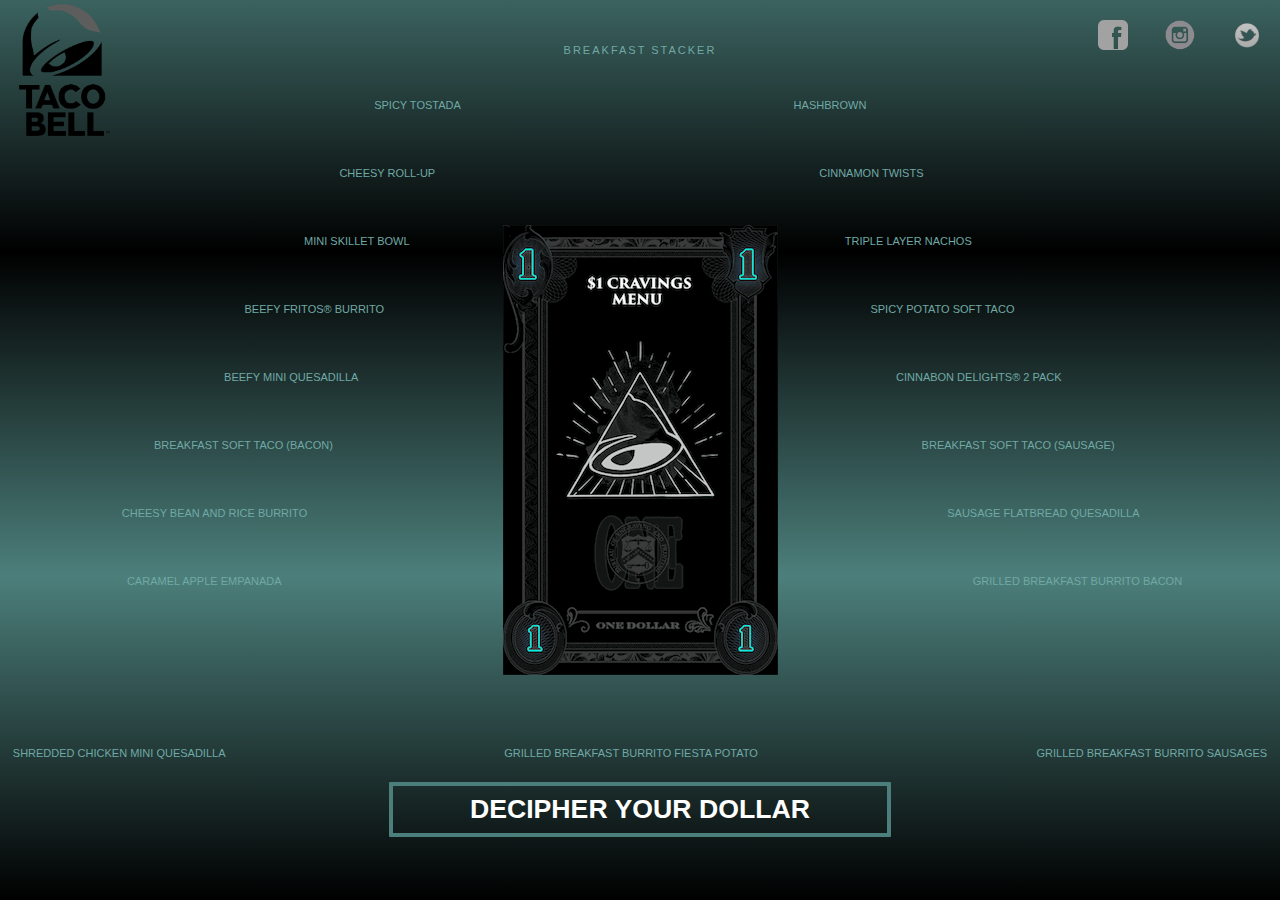
<file: index.html>
<!DOCTYPE HTML>
<html>
	<head>

	</head>

	<link rel="stylesheet" type="text/css" href="style.css">

	<body>

		<div id="main">
			<div id="top">
				<ul>
					<li style="letter-spacing: 2px;">Breakfast Stacker</li>
				</ul>
			</div>
			<div id="middle">
				<img style="position: absolute; left:15px; height: 140px; top:0" src="images/logo.png">
				<div id="social">
					<a href="https://www.facebook.com/tacobell"> <img class="smallIcon" src="images/facebook-hover.png"> </a>
					<a href="https://www.instagram.com/tacobell/"> <img class="smallIcon" src="images/instagramicon.png"> </a>
					<a href="https://twitter.com/tacobell"> <img class="smallIcon" src="images/twitter.png"> </a>

				</div>
				<ul class="rows">
					<li style="width: 36%; text-align: end;">Spicy tostada</li>
					<li style="width: 38%; ">Hashbrown</li>
				</ul>

				<ul class="rows">
					<li style="width: 34%; text-align: end;">Cheesy Roll-Up</li>
					<li style="width: 36%; ">Cinnamon twists</li>		
				</ul>

				<ul class="rows">
					<li style="width: 32%; text-align: end;">Mini skillet bowl</li>
					<li style="width: 34%; ">Triple Layer Nachos</li>
				</ul>
				<ul class="rows">
					<li style="width: 30%; text-align: end;">Beefy Fritos® Burrito</li>
					<li style="width: 32%;">Spicy potato soft taco</li>				
				</ul>
				<ul class="rows">
					<li style="width: 28%; text-align: end;">Beefy Mini Quesadilla</li>
					<li style="width: 30%;">Cinnabon delights® 2 pack</li>
							
				</ul>
				<ul class="rows">
					<li style="width: 26%; text-align: end;">Breakfast soft taco (bacon) </li>
					<li style="width: 28%;">Breakfast soft taco (sausage)</li>
				</ul>
				<ul class="rows">
					<li style="width: 24%; text-align: end;" >Cheesy Bean and Rice Burrito</li>
					<li style="width: 26%;">Sausage flatbread Quesadilla</li>
				</ul>
				<ul class="rows">
					<li style="width: 22%; text-align: end;">Caramel Apple Empanada</li>
					<li style="width: 24%;">Grilled breakfast burrito bacon</li>
				</ul>
				
			</div>

			<div id="end">
				<ul>	
					<li>Shredded chicken Mini Quesadilla</li>
					<li>Grilled breakfast burrito fiesta potato</li>
					<li>Grilled breakfast burrito sausages</li>
				</ul>
				<a class="buttonLink"href="https://www.tacobell.com/dollarallday"><button id="mainButton"><h1>DECIPHER YOUR DOLLAR</h1></button></a>
			</div>

		</div>
	</body>
</html>
</file>
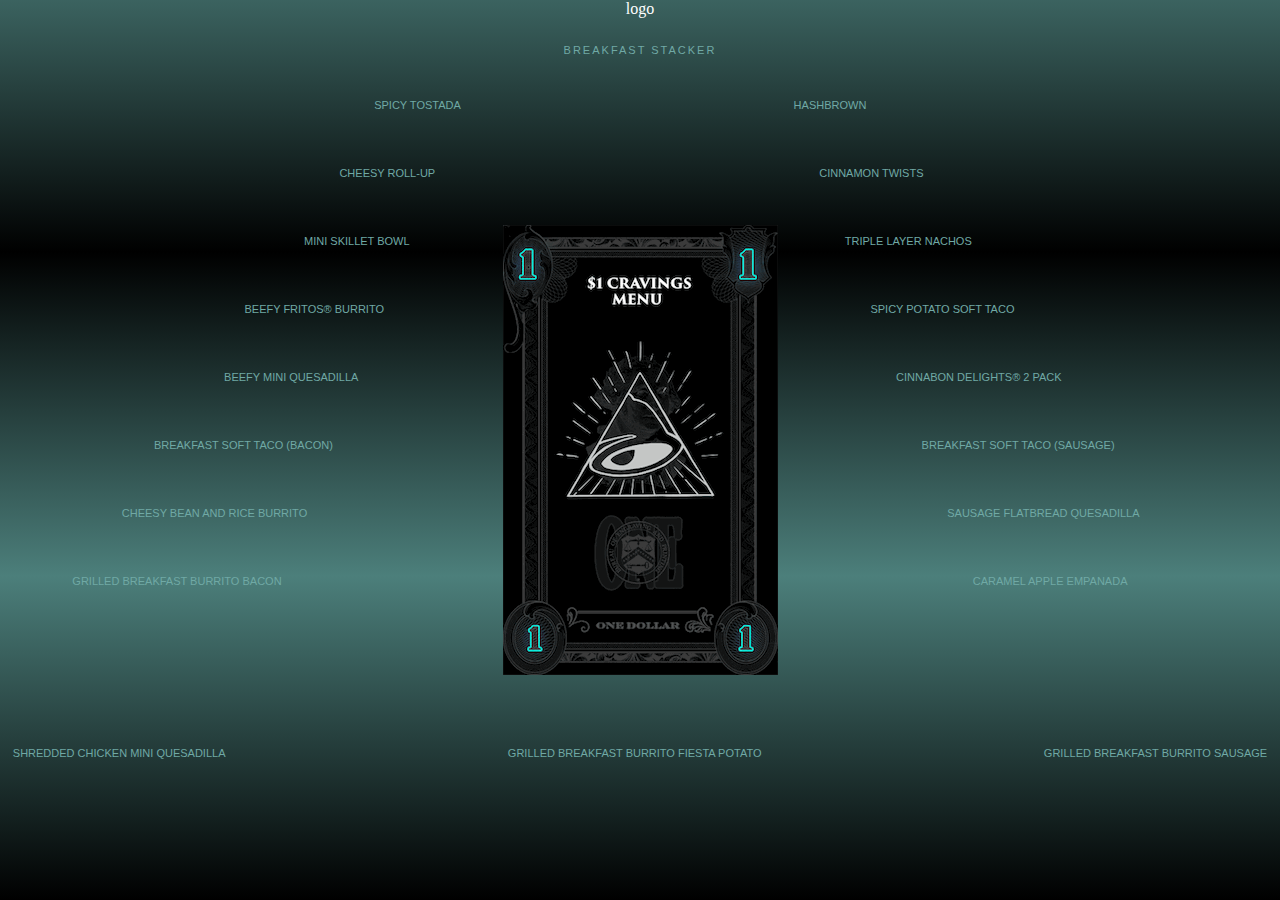
<file: tacoBell.html>
<!DOCTYPE HTML>
<html>
	<head>

	</head>

	<link rel="stylesheet" type="text/css" href="style.css">

	<body>

		<div id="main">
			<div id="top">
				<p>logo</p>
				<ul>
					<li style="letter-spacing: 2px;">Breakfast Stacker</li>
				</ul>
			</div>
		<div id="middle">
		
			<ul class="rows">
				<li style="width: 36%; text-align: end;">Spicy tostada</li>
				<li style="width: 38%; ">Hashbrown</li>
			</ul>

			<ul class="rows">
				<li style="width: 34%; text-align: end;">Cheesy Roll-Up</li>
				<li style="width: 36%; ">Cinnamon twists</li>		
			</ul>

			<ul class="rows">
				<li style="width: 32%; text-align: end;">Mini skillet bowl</li>
				<li style="width: 34%; ">Triple Layer Nachos</li>
			</ul>
			<ul class="rows">
				<li style="width: 30%; text-align: end;">Beefy Fritos® Burrito</li>
				<li style="width: 32%;">Spicy potato soft taco</li>				
			</ul>
			<ul class="rows">
				<li style="width: 28%; text-align: end;">Beefy Mini Quesadilla</li>
				<li style="width: 30%;">Cinnabon delights® 2 pack</li>
						
			</ul>
			<ul class="rows">
				<li style="width: 26%; text-align: end;">Breakfast soft taco (bacon) </li>
				<li style="width: 28%;">Breakfast soft taco (sausage)</li>
			</ul>
			<ul class="rows">
				<li style="width: 24%; text-align: end;">Cheesy Bean and Rice Burrito</li>
				<li style="width: 26%;">Sausage flatbread Quesadilla</li>
			</ul>
			<ul class="rows">
				<li style="width: 22%; text-align: end;">Grilled breakfast burrito bacon</li>
				<li style="width: 24%;">Caramel Apple Empanada</li>
			</ul>
			
		</div>

		<div id="end">
			<ul>	
				<li>Shredded chicken Mini Quesadilla</li>
				<li>Grilled breakfast burrito fiesta potato</li>
				<li>Grilled breakfast burrito sausage</li>
			</ul>
		</div>
				<!-- 
					
					
					
					-->
				
				<!-- <div>
					<ul>
						
						
						<li>Shredded chicken Mini Quesadilla</li>
						<li>Grilled breakfast burrito fiesta potato</li>
					</ul>
				</div> -->
				
			
			

			
		</div>


	</body>
</html>
</file>
<file: style.css>
*{
	margin: 0px;
	padding: 0px;

}

li{
	color:#70a9a5;
	font-size: 11px;
	font-family: InterstateBlack,Arial,Tahoma,sans-serif;
	text-transform: uppercase;
}
p{
	color: white;
}
a:link{
	text-decoration:none;
}
a:visited{
	text-decoration:none;
	}

#main{
	height: 100vh;
	width: 100vw;
	background-color: black;
	background: url("images/banner-cravingsmenu.gif") no-repeat, repeating-linear-gradient(to bottom, #000000 28% , #4c7f7b, #000000 );
	background-position: center center;

}
#top{
	display: flex;
	justify-content: space-around;
	width: 100%;
	height: 11%;
}
#top p{
	margin: auto;
	position: absolute;
}
#top ul{
	align-items: center;
	list-style-type: none; 
	display: flex;
	justify-content: center;
	width: inherit;
	flex-direction: column;
}
#middle{
	display: flex;
	height: 72%;
	flex-direction: column;
	align-items: center;
}
#middle ul{
	list-style-type: none;
	padding-bottom: 3.5em;
}
.rows{
	display: flex;
	flex-direction: row;
	justify-content: space-between;
	width: 100%;
}
#end{
	width: 98%;
	height: 14%;
	margin: auto;
}
#end ul{
	display: flex;
	flex-direction: row;
	list-style-type: none;
	width: 100%;
	justify-content: space-between;
}
#end li{
	padding-right: 
}
#social{
	display: flex;
	position: absolute;
	justify-content: space-around;
	width: 200px;
	right: 0px;
	top:20px;
}
.smallIcon{
	height: 30px;
	width:30px;
}
.buttonLink{
	display: flex;
	justify-content: center;
	align-items: center;
	height: 100px;
}
#mainButton{
	background-color: transparent; 
	color: white; 
	border: 4px solid #4c7f7b; 
	border-radius: 1px;
	width: 40%;
	height: 55%;
}

@media only screen and (min-device-width: 375px) and (max-device-height: 667px) and (orientation : landscape) and (-webkit-device-pixel-ratio: 2){
	#middle{
		height: 80%;
	}
	#middle ul {
		padding-bottom: 5%;
	}
	#end{
	height:9%;
	}
	#end ul{
		height: 50%;
	}
	.buttonLink{
		height: 50%;
		align-items: flex-end;
	}
	#mainButton{
		height: unset;
		margin-bottom: 5px;
		border: 3px solid #4c7f7b;
	}
	#mainButton h1{
			font-size: 1.5em;
	}
}



@media only screen and (min-device-width: 375px) and (max-device-height: 667px) and (orientation : portrait) and (-webkit-device-pixel-ratio: 2){
	li{
		font-size: 12px;
	}
	#top{
		height: 25%;
	}
	#top ul{
		justify-content: flex-end;
		margin-bottom: 80px;
	}
	#middle{
		height: 49%;
	}
	#middle ul{
		height: 13%;
		padding-bottom: unset;
	}
	#end{
		height: 25%;
	}
	#end ul{
		height: 26%;
	}
	.buttonLink{
		align-items: flex-start;
		height: 60%;
	}
	#mainButton{
		height: 45%;
		width: 50%;
	}
	#mainButton h1{
		font-size:2.5em;
	}

}

@media only screen and (min-device-width : 768px) and (max-device-width : 1024px) and (orientation : portrait) {
	li{
		font-size: 12px;
	}
	#top{
		height: 25%;
	}
	#top ul{
		justify-content: flex-end;
		margin-bottom: 80px;
	}
	#middle{
		height: 49%;
	}
	#middle ul{
		height: 13%;
		padding-bottom: unset;
	}
	#end{
		height: 26%;
	}
	#end ul{
		height: 30%;
	}
	.buttonLink{
		align-items: flex-start;
		height: 60%;
	}
}
</file>
